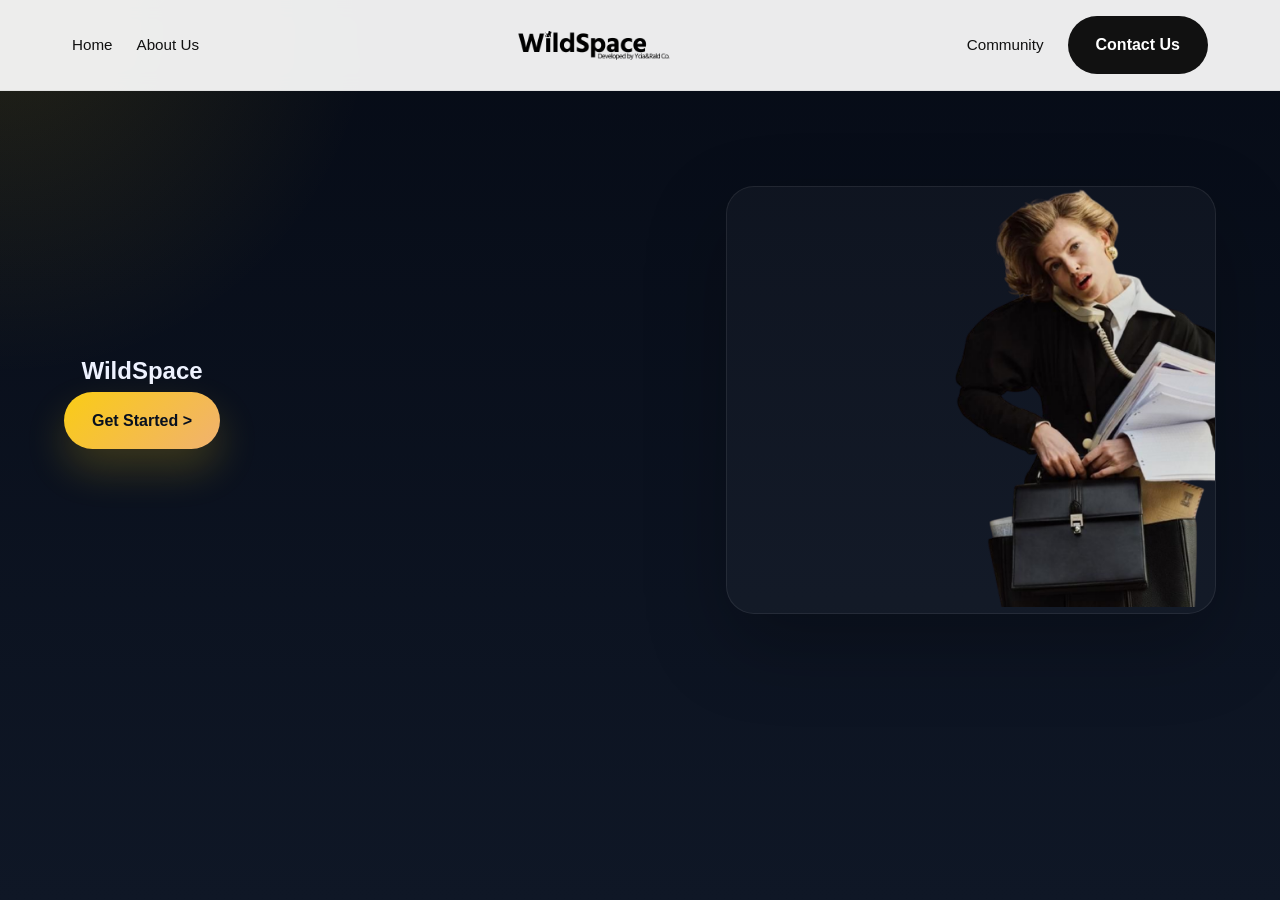
<file: WildSpace/pages/index.html>
<!DOCTYPE html>
<html lang="en">
<head>
    <meta charset="UTF-8">
    <meta name="viewport" content="width=device-width, initial-scale=1.0">
    <title>WildSpace - Study Without the Hassle</title>
    <link rel="stylesheet" href="../assets/css/index.css">
</head>
<body>
    <!-- Navigation Bar -->
    <nav class="navbar">
        <div class="nav-container">
            <div class="nav-left">
                <a href="#" class="nav-link">Home</a>
                <a href="#" class="nav-link">About Us</a>
            </div>
            
            <div class="logo">
                <div class="footer-logo">
                <img src="../assets/images/wildspace_logo.png" alt="WildSpace Logo" class="footer-logo-img">
                </div>
            </div>
            
            <div class="nav-right">
                <a href="../client_side/community.php" class="nav-link">Community</a>
                <button class="cta-button">Contact Us</button>
            </div>
        </div>
    </nav>

  <section class="hero">
        <div class="hero-left">
            <div class="hero-content">
                <div class="logo-section">
                   <div class="logo">
                <h1 class="logo-text">WildSpace</h1>
            </div>
                </div>
                <button onclick="location.href='landingPage.html'" class="cta-button cta-primary">Get Started ></button>
            </div>
        </div>

        <div class="hero-right">
            <div class="image-container">
                <img src="../assets/images/person5.png"  alt="Professional with briefcase" class="hero-image">
            </div>
        </div>
    </section>

    <script src="../assets/js/index.js"></script>
</body>
</html>
</file>
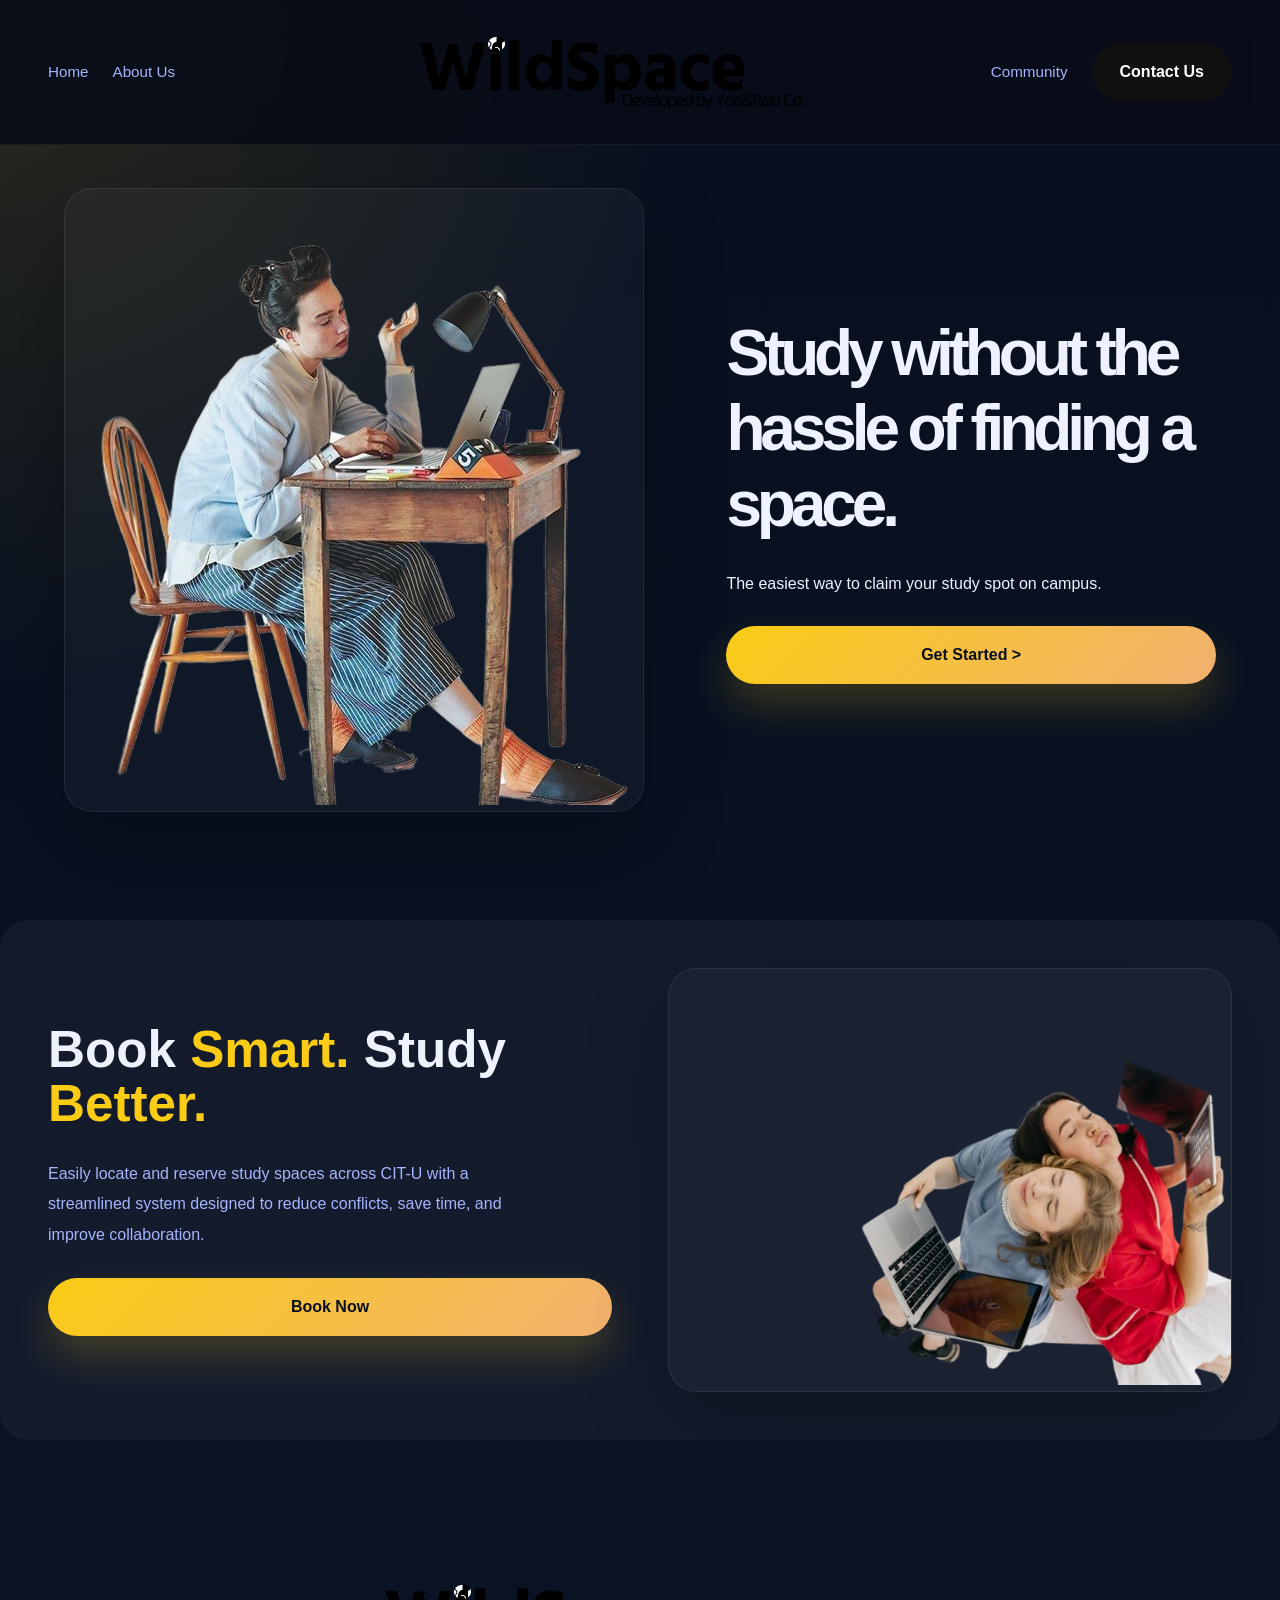
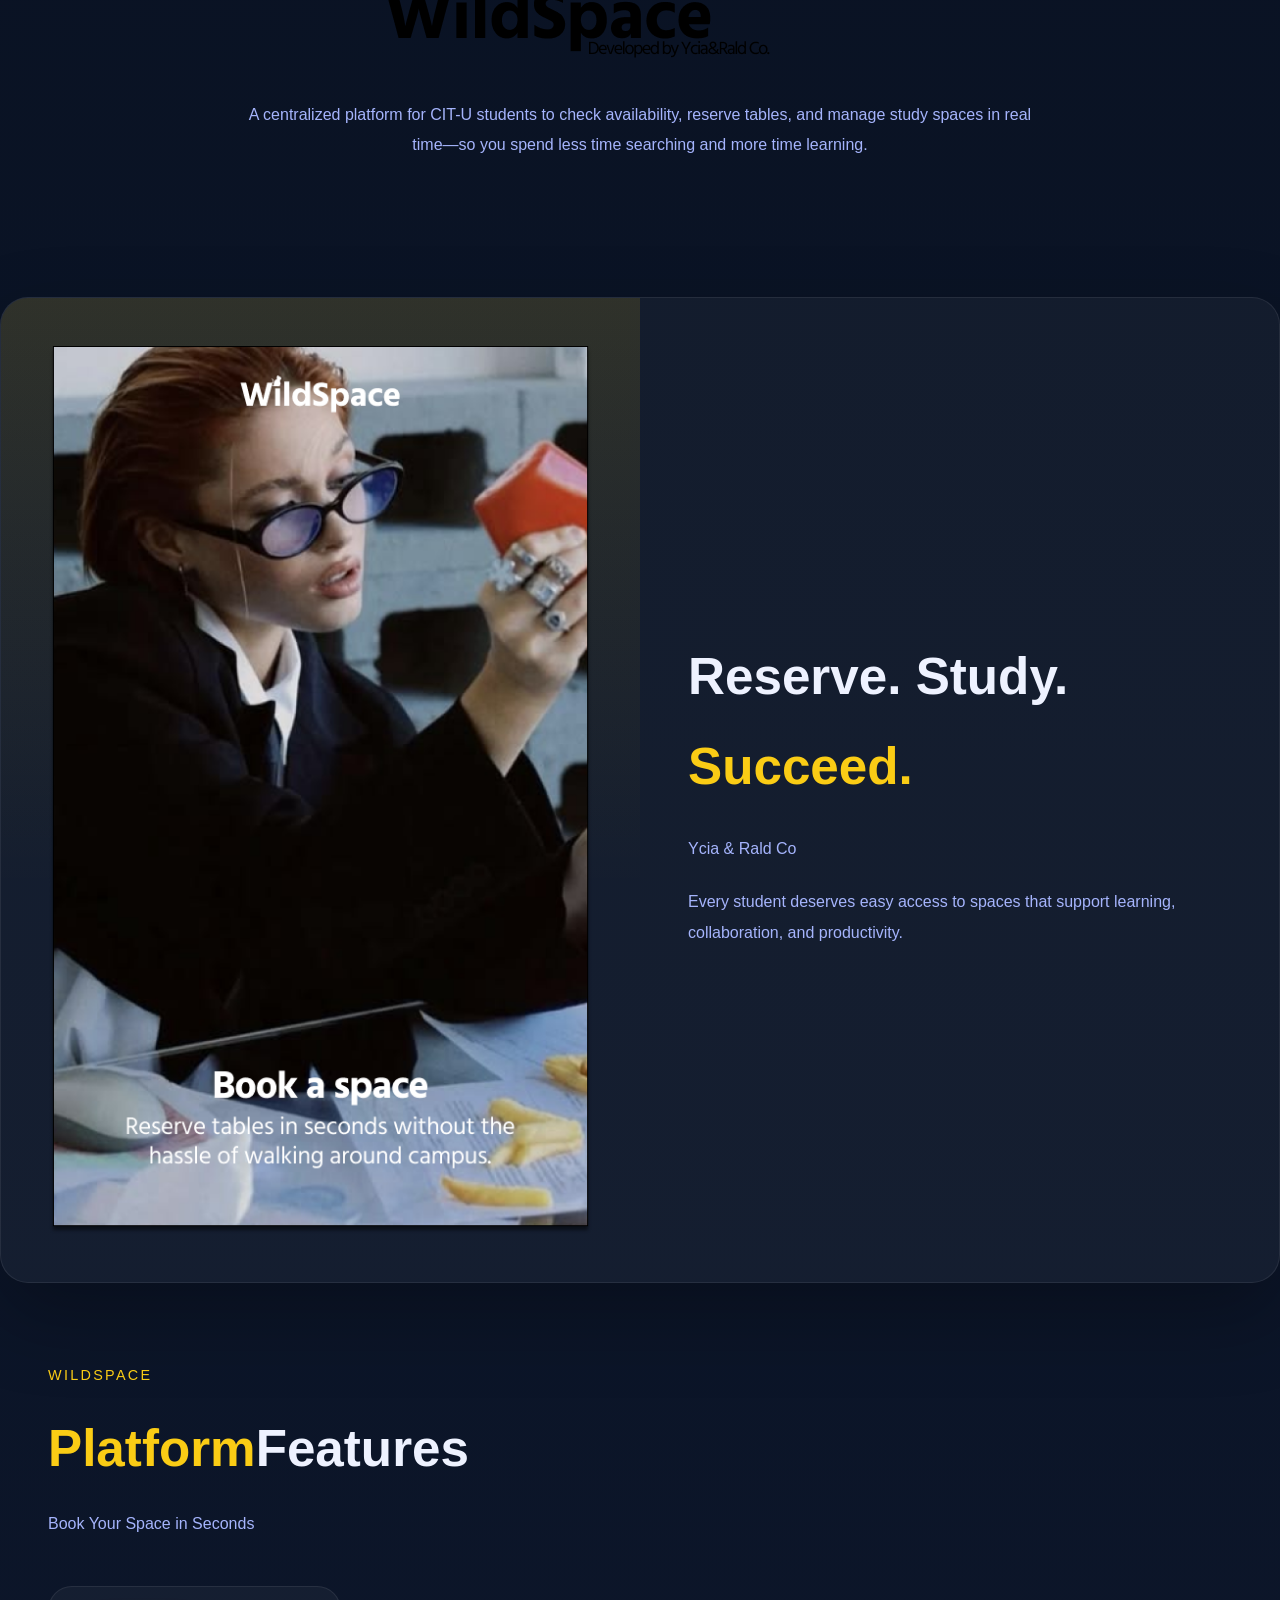
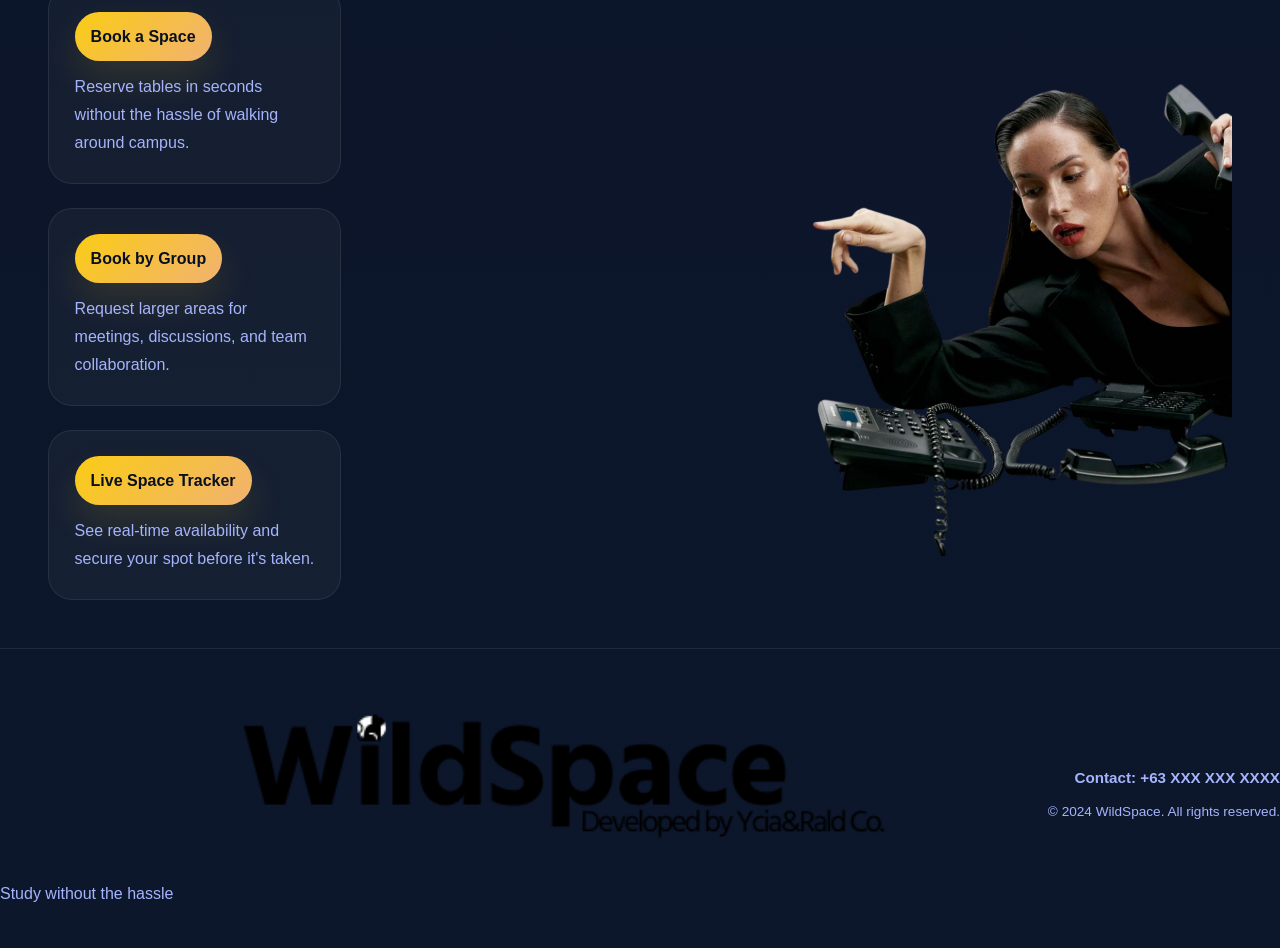
<file: WildSpace/pages/landingPage.html>
<!DOCTYPE html>
<html lang="en">
<head>
    <meta charset="UTF-8">
    <meta name="viewport" content="width=device-width, initial-scale=1.0">
    <title>WildSpace - Study Without the Hassle</title>
    <link rel="stylesheet" href="../assets/css/styles.css">
</head>
<body>
    <!-- Navigation Bar -->
    <nav class="navbar">
        <div class="nav-container">
            <div class="nav-left">
                <a href="#" class="nav-link">Home</a>
                <a href="#" class="nav-link">About Us</a>
            </div> 
            
            <div class="logo">
                <div class="footer-logo">
                <img src="../assets/images/wildspace_logo.png" alt="WildSpace Logo" class="footer-logo-img">
                </div>
            </div>
            
            <div class="nav-right">
                <a href="../client_side/community.php" class="nav-link">Community</a>
                <button class="cta-button">Contact Us</button>
            </div>
        </div>
    </nav>

    <!-- Main Hero Section -->
    <section class="hero">
        <div class="hero-left">
            <div class="image-container">
                <img src="../assets/images/person1.png" alt="Student studying at desk" class="hero-image">
            </div>
        </div>

        <div class="hero-right">
            <h2 class="hero-title">Study without the hassle of finding a space.</h2>
            <p class="hero-subtitle">The easiest way to claim your study spot on campus.</p>
            <button class="cta-button cta-primary">Get Started ></button>
        </div>
    </section>

    <!-- Page 2 Section -->
    <section class="page2">
        <div class="page2-left">
            <h2 class="page2-title">Book <span class="bold-word">Smart.</span> Study <span class="bold-word">Better.</span></h2>
            <p class="page2-description">
                Easily locate and reserve study spaces across CIT-U with a streamlined system designed to reduce conflicts, save time, and improve collaboration.
            </p>
            <button class="cta-button page2-cta">Book Now</button>
        </div>

        <div class="page2-right">
             <div class="image-container">
                <img src="../assets/images/person2.png" alt="Student studying at desk" class="hero-image">
            </div>
        </div>
    </section>

    <!-- Section 3 -->
    <section class="section3">
        <div class="section3-content">
            <div class="section3-title">
                <img src="../assets/images/wildspace_logo.png" alt="WildSpace Logo" class="footer-logo-img">
            </div>
            <p class="section3-description">
                A centralized platform for CIT-U students to check availability, reserve tables, and manage study spaces in real time—so you spend less time searching and more time learning.
            </p>
        </div>
    </section>

    <!-- Section 4 -->
    <section class="section4">
        <div class="section4-left">
            <!-- Person3 image will be added here -->
            <img src="../assets/images/person3.png" alt="Student" class="section4-image">
        </div>

        <div class="section4-right">
            <h2 class="section4-title">Reserve. Study. <span class="section4-highlight">Succeed.</span></h2>
            <p class="section4-subtitle">Ycia & Rald Co</p>
            <p class="section4-description">
                Every student deserves easy access to spaces that support learning, collaboration, and productivity.
            </p>
        </div>
    </section>

    <!-- Section 5 -->
    <section class="section5">
        <div class="section5-container">
            <div class="section5-header">
                <p class="section5-branding">WildSpace</p>
                <h2 class="section5-main-title"><span class="section5-bold">Platform</span>Features</h2>
                <p class="section5-subtitle">Book Your Space in Seconds</p>
            </div>

            <div class="section5-content">
                <div class="section5-left">
                    <div class="feature-item">
                        <button class="feature-button">Book a Space</button>
                        <p class="feature-text">Reserve tables in seconds without the hassle of walking around campus.</p>
                    </div>

                    <div class="feature-item">
                        <button class="feature-button">Book by Group</button>
                        <p class="feature-text">Request larger areas for meetings, discussions, and team collaboration.</p>
                    </div>

                    <div class="feature-item">
                        <button class="feature-button">Live Space Tracker</button>
                        <p class="feature-text">See real-time availability and secure your spot before it's taken.</p>
                    </div>
                </div>

                <div class="section5-right">
                    <!-- Person4 image will be added here -->
                    <img src="../assets/images/person4.png" alt="Student using WildSpace" class="section5-image">
                </div>
            </div>
        </div>
    </section>

    <!-- Footer -->
    <footer class="footer">
        <div class="footer-container">
            <div class="footer-logo">
                <img src="../assets/images/wildspace_logo.png" alt="WildSpace Logo" class="footer-logo-img">
                <p>Study without the hassle</p>
            </div>
            <div class="footer-content">
                <p class="footer-contact">Contact: +63 XXX XXX XXXX</p>
                <p class="footer-copyright">&copy; 2024 WildSpace. All rights reserved.</p>
            </div>
        </div>
    </footer>

    <script src="../assets/js/script.js"></script>
</body>
</html>
</file>
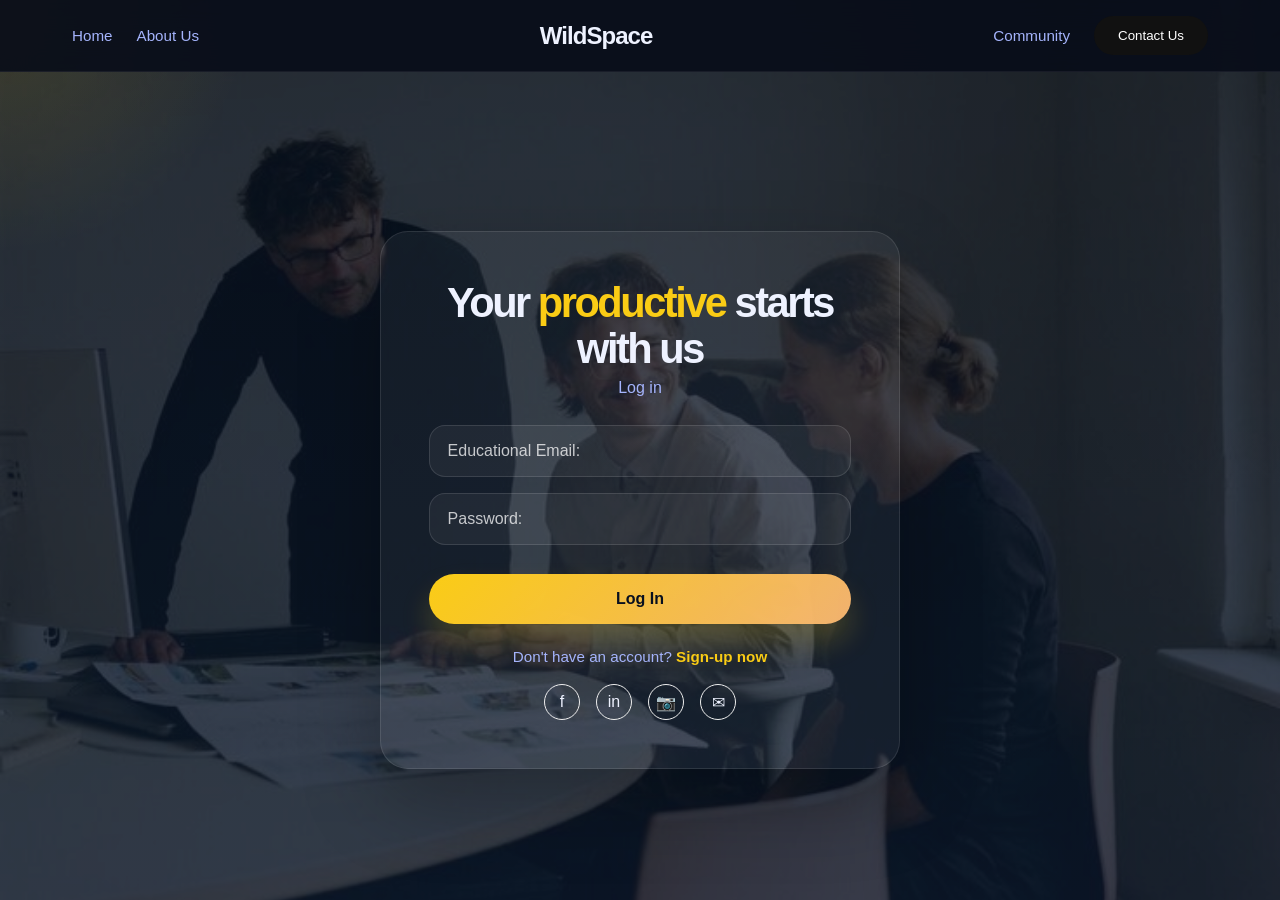
<file: WildSpace/pages/login.html>
<!DOCTYPE html>
<html lang="en">
<head>
    <meta charset="UTF-8">
    <meta name="viewport" content="width=device-width, initial-scale=1.0">
    <title>WildSpace - Log In</title>
    <link rel="stylesheet" href="../assets/css/auth.css">
</head>
<body>
    <nav class="navbar">
        <div class="nav-container">
            <div class="nav-left">
                <a href="index.php" class="nav-link">Home</a>
                <a href="landingPage.php" class="nav-link">About Us</a>
            </div>
            <div class="logo">
                <h1 class="logo-text">WildSpace</h1>
            </div>
            <div class="nav-right">
                <a href="../client_side/community.php" class="nav-link">Community</a>
                <button class="cta-button" onclick="location.href='../client_side/contact.php'">Contact Us</button>
            </div>
        </div>
    </nav>

    <!-- Background Image Element -->
    <img src="../assets/images/bg_login.jpg" alt="Background Image" class="background-image">

    <main class="auth-wrapper">
        <div class="login-card" id="loginCard">
            <div class="login-header">
                <h1 class="auth-title">Your <span>productive</span> starts with us</h1>
                <p class="auth-subtitle">Log in</p>
            </div>

            <form class="auth-form" id="loginForm" action="../actions/login_action.php" method="POST">
                <div class="form-group">
                    <input type="email" name="email" id="email" class="form-input" placeholder="Educational Email:" required>
                </div>
                <div class="form-group">
                    <input type="password" name="password" id="password" class="form-input" placeholder="Password:" required>
                </div>
                <button type="submit" name="login" class="auth-submit-button">Log In</button>
            </form>

            <div class="auth-footer">
                <p class="footer-text">Don't have an account? <a href="register.php">Sign-up now</a></p>
                <div class="social-links">
                    <a href="#" class="social-icon">f</a>
                    <a href="#" class="social-icon">in</a>
                    <a href="#" class="social-icon">📷</a>
                    <a href="#" class="social-icon">✉</a>
                </div>
            </div>
        </div>
    </main>

    <script src="../assets/js/auth.js"></script>
</body>
</html>
</file>
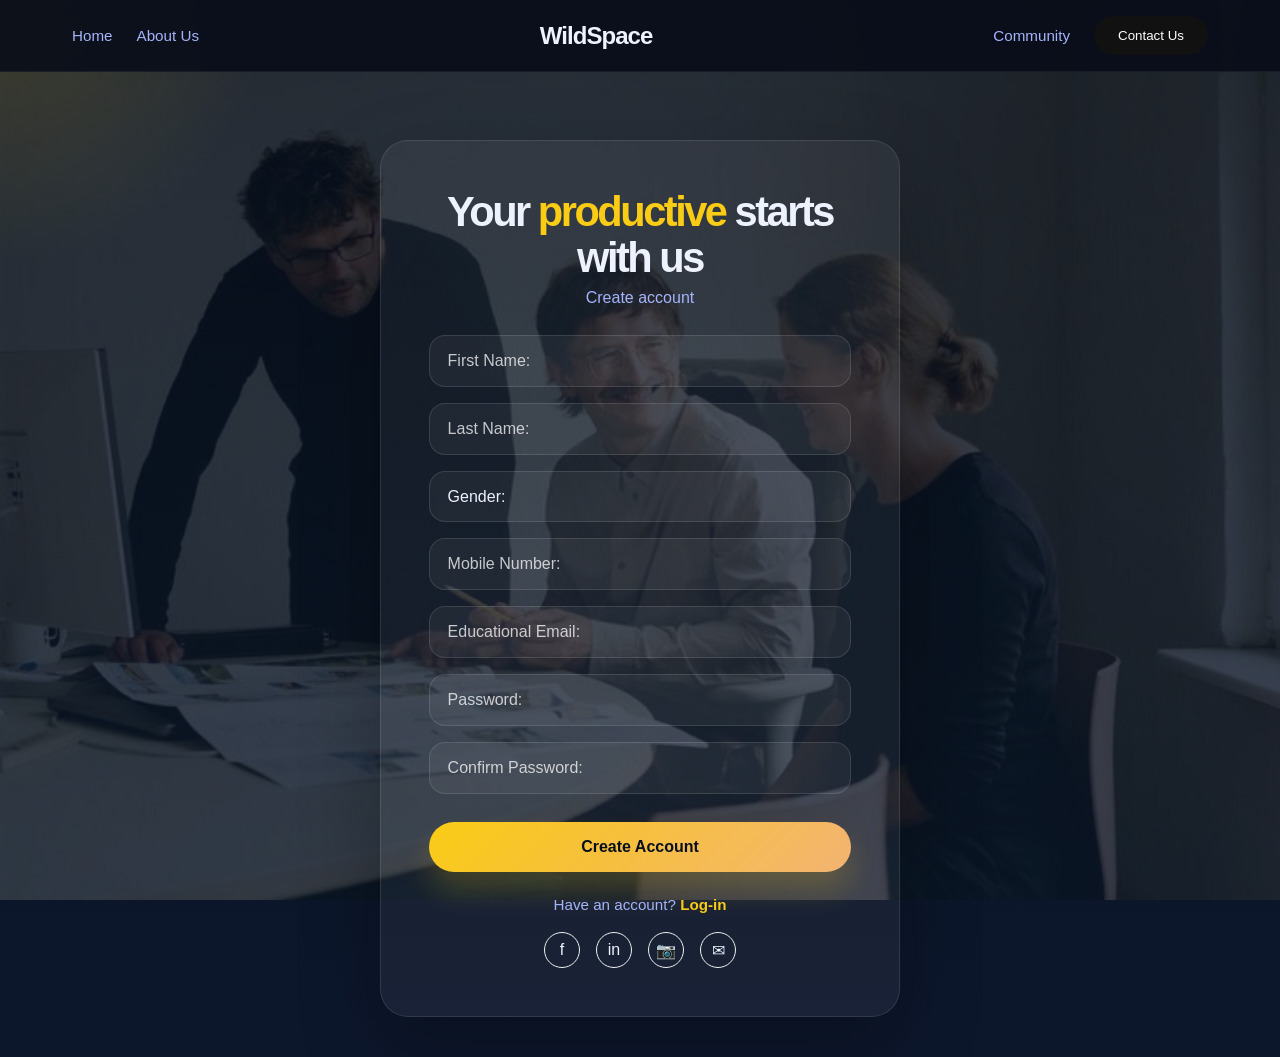
<file: WildSpace/pages/register.html>
<!DOCTYPE html>
<html lang="en">
<head>
    <meta charset="UTF-8">
    <meta name="viewport" content="width=device-width, initial-scale=1.0">
    <title>WildSpace - Create Account</title>
    <link rel="stylesheet" href="../assets/css/auth.css">
</head>
<body>
    <!-- Navigation Bar -->
    <nav class="navbar">
        <div class="nav-container">
            <div class="nav-left">
                <a href="index.php" class="nav-link">Home</a>
                <a href="landingPage.php" class="nav-link">About Us</a>
            </div>
            <div class="logo">
                <h1 class="logo-text">WildSpace</h1>
            </div>
            <div class="nav-right">
                <a href="../client_side/community.php" class="nav-link">Community</a>
                <button class="cta-button" onclick="location.href='../client_side/contact.php'">Contact Us</button>
            </div>
        </div>
    </nav>

    <!-- Background Image Element -->
    <img src="../assets/images/bg_login.jpg" alt="Background Image" class="background-image">

    <!-- Centered Wrapper -->
    <main class="auth-wrapper">
        <div class="login-card" id="registerCard">
            <div class="login-header">
                <h1 class="auth-title">Your <span>productive</span> starts with us</h1>
                <p class="auth-subtitle">Create account</p>
            </div>

            <form class="auth-form" id="registerForm" action="../actions/register_action.php" method="POST">
                <div class="form-group">
                    <input type="text" name="firstname" class="form-input" placeholder="First Name:" required>
                </div>

                <div class="form-group">
                    <input type="text" name="lastname" class="form-input" placeholder="Last Name:" required>
                </div>

                <div class="form-group">
                    <select name="gender" class="form-input" required>
                        <option value="" disabled selected>Gender:</option>
                        <option value="Male">Male</option>
                        <option value="Female">Female</option>
                        <option value="Prefer not to say">Prefer not to say</option>
                    </select>
                </div>

                <div class="form-group">
                    <input type="text" name="mobile_number" class="form-input" placeholder="Mobile Number:" maxlength="11" required>
                </div>

                <div class="form-group">
                    <input type="email" name="email" class="form-input" placeholder="Educational Email:" required>
                </div>

                <div class="form-group">
                    <input type="password" name="password" class="form-input" placeholder="Password:" required>
                </div>

                <div class="form-group">
                    <input type="password" name="confirm_password" class="form-input" placeholder="Confirm Password:" required>
                </div>

                <button type="submit" name="register" class="auth-submit-button">Create Account</button>
            </form>

            <div class="auth-footer">
                <p class="footer-text">Have an account? <a href="login.php">Log-in</a></p>
                <div class="social-links">
                    <a href="#" class="social-icon">f</a>
                    <a href="#" class="social-icon">in</a>
                    <a href="#" class="social-icon">📷</a>
                    <a href="#" class="social-icon">✉</a>
                </div>
            </div>
        </div>
    </main>

    <script src="../assets/js/auth.js"></script>
</body>
</html>
</file>
<file: WildSpace/assets/css/index.css>
﻿:root {
    --surface: #0a101e;
    --surface-soft: #111827;
    --surface-glow: rgba(250,204,21,0.14);
    --text-main: #eef2ff;
    --text-muted: #a5b4fc;
    --accent: #facc15;
    --accent-dark: #c2410c;
    --border: rgba(255,255,255,0.08);
    --shadow: 0 30px 80px rgba(0,0,0,0.25);
    --radius: 28px;
    --spacing-xs: 0.75rem;
    --spacing-sm: 1rem;
    --spacing-md: 1.75rem;
    --spacing-lg: 2.5rem;
    --spacing-xl: 4rem;
}

* {
    margin: 0;
    padding: 0;
    box-sizing: border-box;
}

html {
    scroll-behavior: smooth;
}

body {
    font-family: Inter, -apple-system, BlinkMacSystemFont, 'Segoe UI', sans-serif;
    color: var(--text-main);
    background: radial-gradient(circle at top left, rgba(250,204,21,0.12), transparent 24%),
                linear-gradient(180deg, #060b16 0%, #0f1726 100%);
    min-height: 100vh;
    overflow-x: hidden;
    line-height: 1.7;
}

img {
    max-width: 100%;
    display: block;
}

button,
a {
    font: inherit;
}

.navbar {
    position: fixed;
    left: 0;
    right: 0;
    top: 0;
    z-index: 1000;
    padding: 1rem 0;
    background: rgba(255,255,255,0.92);
    backdrop-filter: blur(10px);
    border-bottom: 1px solid rgba(0,0,0,0.05);
}

.nav-container {
    max-width: 1200px;
    margin: 0 auto;
    display: flex;
    justify-content: space-between;
    align-items: center;
    gap: 1.5rem;
    padding: 0 2rem;
}

.nav-left,
.nav-right {
    display: flex;
    align-items: center;
    gap: 1.5rem;
}

.nav-link {
    color: #111111;
    text-decoration: none;
    font-size: 0.95rem;
    font-weight: 500;
    transition: color 0.25s ease;
    position: relative;
}

.nav-link:hover,
.nav-link.active {
    color: #000000;
}

.nav-link::after {
    content: '';
    position: absolute;
    left: 0;
    bottom: -5px;
    width: 0;
    height: 2px;
    background: var(--accent);
    transition: width 0.25s ease;
}

.nav-link:hover::after {
    width: 100%;
}

.logo {
    display: flex;
    align-items: center;
    justify-content: center;
}

.footer-logo-img,
.hero-logo-img {
    height: 44px;
    width: auto;
}

.cta-button {
    display: inline-flex;
    align-items: center;
    justify-content: center;
    padding: 0.95rem 1.75rem;
    border: none;
    border-radius: 999px;
    background: linear-gradient(135deg, rgba(250,204,21,1), rgba(253,186,116,0.95));
    color: #08101f;
    font-weight: 700;
    cursor: pointer;
    transition: transform 0.25s ease, box-shadow 0.25s ease;
    box-shadow: 0 20px 40px rgba(250,204,21,0.2);
}

.cta-button:hover {
    transform: translateY(-2px);
    box-shadow: 0 26px 55px rgba(250,204,21,0.24);
}

.navbar .cta-button {
    background: #111111;
    color: #ffffff;
    box-shadow: none;
}

.navbar .cta-button:hover {
    background: #222222;
    box-shadow: 0 18px 30px rgba(0,0,0,0.16);
}

.profile-dropdown {
    position: relative;
    display: inline-flex;
    align-items: center;
    gap: 0.75rem;
}

.profile-button {
    display: inline-flex;
    align-items: center;
    gap: 0.75rem;
    border: 1px solid rgba(255,255,255,0.12);
    border-radius: 999px;
    padding: 0.55rem 0.85rem;
    background: rgba(255,255,255,0.06);
    color: #ffffff;
    cursor: pointer;
    transition: background 0.2s ease;
}

.profile-button:hover {
    background: rgba(255,255,255,0.12);
}

.profile-avatar {
    width: 34px;
    height: 34px;
    border-radius: 50%;
    display: inline-flex;
    align-items: center;
    justify-content: center;
    background: #ffffff;
    color: #111111;
    font-weight: 700;
    text-transform: uppercase;
}

.profile-name {
    max-width: 10rem;
    white-space: nowrap;
    overflow: hidden;
    text-overflow: ellipsis;
    font-size: 0.95rem;
}

.profile-menu {
    display: none;
    position: absolute;
    right: 0;
    top: calc(100% + 0.75rem);
    min-width: 180px;
    background: rgba(10, 15, 30, 0.98);
    border: 1px solid rgba(255,255,255,0.08);
    border-radius: 18px;
    box-shadow: 0 18px 40px rgba(0,0,0,0.25);
    padding: 0.5rem 0;
}

.profile-dropdown:hover .profile-menu {
    display: block;
}

.profile-menu a {
    display: block;
    padding: 0.75rem 1rem;
    color: #ffffff;
    text-decoration: none;
    font-size: 0.95rem;
}

.profile-menu a:hover {
    background: rgba(255,255,255,0.08);
}

.cta-primary {
    background: linear-gradient(135deg, rgba(250,204,21,1), rgba(253,186,116,0.95));
    color: #08101f;
}

.secondary-link {
    display: inline-flex;
    align-items: center;
    justify-content: center;
    padding: 0.95rem 1.75rem;
    border-radius: 999px;
    background: #ffffff;
    color: #111111;
    border: 1px solid #111111;
    text-decoration: none;
    font-weight: 700;
    transition: transform 0.25s ease, background-color 0.25s ease, color 0.25s ease, box-shadow 0.25s ease;
}

.secondary-link:hover {
    transform: translateY(-1px);
    background: #f3f4f6;
    color: #000000;
    box-shadow: 0 12px 24px rgba(0,0,0,0.08);
}

.hero {
    margin-top: 100px;
    display: grid;
    grid-template-columns: 1.1fr 0.9fr;
    gap: 4rem;
    align-items: center;
    min-height: calc(100vh - 100px);
    max-width: 1400px;
    margin: 0 auto;
    padding: 0 4rem;
}

.hero-left {
    display: flex;
    align-items: center;
}

.hero-copy {
    max-width: 600px;
    display: grid;
    gap: 1.75rem;
}

.eyebrow {
    display: inline-flex;
    padding: 0.65rem 1rem;
    background: rgba(250,204,21,0.12);
    color: var(--accent);
    border-radius: 999px;
    font-size: 0.82rem;
    font-weight: 700;
    letter-spacing: 0.08em;
    text-transform: uppercase;
}

.hero-title {
    font-size: clamp(3.2rem, 5vw, 5.2rem);
    line-height: 1.18;
    letter-spacing: -0.08em;
    font-weight: 800;
}

.hero-copytext {
    color: var(--text-muted);
    font-size: 1.05rem;
    line-height: 2.1;
    max-width: 520px;
}

.hero-actions {
    display: flex;
    align-items: center;
    gap: 2rem;
    flex-wrap: wrap;
    margin-top: 0.5rem;
}

.hero-right {
    display: flex;
    justify-content: center;
    align-items: center;
}

.image-container {
    width: 100%;
    max-width: 580px;
    border-radius: var(--radius);
    overflow: hidden;
    border: 1px solid var(--border);
    box-shadow: var(--shadow);
    background: rgba(255,255,255,0.03);
}

.hero-image {
    width: 100%;
    height: auto;
    transform: translateY(-6px);
    animation: floatIn 1.1s ease-out;
}

.feature-strip {
    max-width: 1400px;
    margin: 0 auto;
    padding: 3rem 4rem 4rem;
    display: grid;
    grid-template-columns: repeat(3, minmax(0, 1fr));
    gap: 1.5rem;
}

.feature-card {
    background: rgba(255,255,255,0.04);
    border: 1px solid rgba(255,255,255,0.08);
    border-radius: 28px;
    padding: 1.75rem;
    box-shadow: 0 30px 60px rgba(0,0,0,0.2);
    transition: transform 0.25s ease, border-color 0.25s ease;
}

.feature-card:hover {
    transform: translateY(-4px);
    border-color: rgba(250,204,21,0.25);
}

.feature-card strong {
    display: block;
    margin-bottom: 0.85rem;
    font-size: 1.05rem;
}

.feature-card span {
    color: var(--text-muted);
    font-size: 0.98rem;
    line-height: 1.8;
}

@keyframes slideUpFade {
    from {
        opacity: 0;
        transform: translateY(30px);
    }
    to {
        opacity: 1;
        transform: translateY(0);
    }
}

@keyframes floatIn {
    from {
        opacity: 0;
        transform: translateY(20px) scale(0.98);
    }
    to {
        opacity: 1;
        transform: translateY(0) scale(1);
    }
}

@media (max-width: 1100px) {
    .hero {
        grid-template-columns: 1fr;
        padding-top: 6rem;
    }

    .hero-right {
        order: -1;
    }
}

@media (max-width: 760px) {
    .nav-container {
        padding: 0 1.25rem;
        gap: 1rem;
        flex-wrap: wrap;
    }

    .hero {
        margin-top: 180px;
        padding: 0 1.5rem;
    }

    .feature-strip {
        grid-template-columns: 1fr;
    }

    .hero-copy {
        text-align: center;
        align-items: center;
    }

    .hero-actions {
        justify-content: center;
    }
}

@media (max-width: 520px) {
    .hero {
        margin-top: 160px;
        padding: 0 1rem;
    }

    .hero-title {
        font-size: 2.4rem;
    }

    .cta-button {
        width: 100%;
    }
}

@media (prefers-reduced-motion: reduce) {
    * {
        animation-duration: 0.01ms !important;
        animation-iteration-count: 1 !important;
        transition-duration: 0.01ms !important;
    }
}
</file>
<file: WildSpace/assets/css/styles.css>
﻿:root {
    /* ===== GLOBAL DARK THEME (LANDING PAGE BASE) ===== */
    --surface: #060b16;
    --surface-soft: #0d172c;
    --surface-shine: rgba(250,204,21,0.14);
    --text-main: #eef2ff;
    --text-muted: #a5b4fc;
    --accent: #facc15;
    --accent-strong: #f59e0b;
    --border: rgba(255,255,255,0.08);
    --shadow: 0 32px 80px rgba(0,0,0,0.28);
    --radius: 28px;
    --spacing-xs: 0.75rem;
    --spacing-sm: 1rem;
    --spacing-md: 1.5rem;
    --spacing-lg: 2.25rem;
    --spacing-xl: 3.5rem;

    /* ===== BOOKING / CONTACT COMPAT VARIABLES (LIGHT UI SUPPORT) ===== */
    --page-bg: #f6f8fb;
    --card-bg: #ffffff;
    --text-dark: #111827;
    --text-gray: #555555;
    --input-bg: #f8fafc;
    --border-light: #dbe4ef;
}

* {
    margin: 0;
    padding: 0;
    box-sizing: border-box;
}

html {
    scroll-behavior: smooth;
}

body {
    font-family: Inter, -apple-system, BlinkMacSystemFont, 'Segoe UI', sans-serif;
    color: var(--text-main);
    background: radial-gradient(circle at top left, rgba(250,204,21,0.14), transparent 16%),
                linear-gradient(180deg, #08101f 0%, #0d172c 100%);
    min-height: 100vh;
    overflow-x: hidden;
    line-height: 1.75;
}

img {
    max-width: 100%;
    display: block;
}

button,
a {
    font: inherit;
}

/* ================= NAVBAR (GLOBAL BASE) ================= */
.navbar {
    position: fixed;
    top: 0;
    width: 100%;
    z-index: 1000;
    background: rgba(7, 12, 25, 0.88);
    backdrop-filter: blur(18px);
    border-bottom: 1px solid rgba(255,255,255,0.06);
}

.nav-container {
    max-width: 1400px;
    margin: 0 auto;
    display: flex;
    justify-content: space-between;
    align-items: center;
    gap: var(--spacing-lg);
    padding: 1rem 3rem;
}

.nav-left,
.nav-right {
    display: flex;
    align-items: center;
    gap: 1.5rem;
}


.account-area {
    margin-left: auto;
    display: flex;
    align-items: center;
    gap: 0.75rem;
}

.auth-links .nav-link {
    margin-left: 0.5rem;
}

.nav-actions {
    display: flex;
    align-items: center;
    gap: 1rem;
}

.profile-avatar svg {
    display: block;
    width: 18px;
    height: 18px;
}
.nav-link {
    color: var(--text-muted);
    text-decoration: none;
    font-size: 0.95rem;
    font-weight: 500;
    transition: color 0.25s ease;
}

.nav-link:hover,
.nav-link.active {
    color: var(--text-main);
}

.logo {
    display: flex;
    align-items: center;
}

.logo-text {
    font-size: 1.75rem;
    font-weight: 800;
    letter-spacing: -0.04em;
    color: var(--text-main);
}

.cta-button,
.page2-cta,
    .feature-button {
        display: inline-flex;
        align-items: center;
        justify-content: center;
        padding: 0.95rem 1.75rem;
        border: none;
        border-radius: 999px;
        background: linear-gradient(135deg, rgba(250,204,21,1), rgba(253,186,116,0.95));
        color: #08101f;
        font-weight: 700;
        cursor: pointer;
        transition: transform 0.25s ease, box-shadow 0.25s ease, background-color 0.25s ease;
        box-shadow: 0 20px 40px rgba(250,204,21,0.2);
    }

    .cta-button:hover,
    .page2-cta:hover,
    .feature-button:hover {
}

.navbar .cta-button {
    background: #111111;
    color: #ffffff;
    box-shadow: none;
}

.navbar .cta-button:hover {
    background: #222222;
    box-shadow: 0 18px 30px rgba(0,0,0,0.16);
}

.profile-dropdown {
    position: relative;
    display: inline-flex;
    align-items: center;
    gap: 0.75rem;
}

.profile-button {
    display: inline-flex;
    align-items: center;
    gap: 0.75rem;
    border: 1px solid rgba(255,255,255,0.12);
    border-radius: 999px;
    padding: 0.55rem 0.85rem;
    background: rgba(255,255,255,0.06);
    color: #ffffff;
    cursor: pointer;
    transition: background 0.2s ease;
}

.profile-button:hover {
    background: rgba(255,255,255,0.12);
}

.profile-avatar {
    width: 34px;
    height: 34px;
    border-radius: 50%;
    display: inline-flex;
    align-items: center;
    justify-content: center;
    background: #ffffff;
    color: #111111;
    font-weight: 700;
    text-transform: uppercase;
}

.profile-name {
    max-width: 10rem;
    white-space: nowrap;
    overflow: hidden;
    text-overflow: ellipsis;
    font-size: 0.95rem;
}

.profile-menu {
    display: none;
    position: absolute;
    right: 0;
    top: calc(100% + 0.75rem);
    min-width: 180px;
    background: rgba(10, 15, 30, 0.98);
    border: 1px solid rgba(255,255,255,0.08);
    border-radius: 18px;
    box-shadow: 0 18px 40px rgba(0,0,0,0.25);
    padding: 0.5rem 0;
}

.profile-dropdown:hover .profile-menu {
    display: block;
}

.profile-menu.open {
    display: block;
}

.profile-menu a {
    display: block;
    padding: 0.75rem 1rem;
    color: #ffffff;
    text-decoration: none;
    font-size: 0.95rem;
}

.profile-menu a:hover {
    background: rgba(255,255,255,0.08);
}

.cta-primary {
    background: linear-gradient(135deg, rgba(250,204,21,1), rgba(253,186,116,0.95));
    color: #08101f;
}

.secondary-link {
    display: inline-flex;
    align-items: center;
    justify-content: center;
    padding: 0.95rem 1.75rem;
    border-radius: 999px;
    background: #ffffff;
    color: #111111;
    border: 1px solid #111111;
    text-decoration: none;
    font-weight: 700;
    transition: transform 0.25s ease, background-color 0.25s ease, color 0.25s ease, box-shadow 0.25s ease;
}

.secondary-link:hover {
    transform: translateY(-1px);
    background: #f3f4f6;
    color: #000000;
    box-shadow: 0 12px 24px rgba(0,0,0,0.08);
}

/* ================= LANDING PAGE SECTIONS ================= */
.hero {
    margin-top: 100px;
    display: grid;
    grid-template-columns: 1.1fr 0.9fr;
    gap: 4rem;
    align-items: center;
    min-height: calc(100vh - 100px);
    max-width: 1400px;
    margin-left: auto;
    margin-right: auto;
    padding: 0 4rem;
}

/* Centered hero variant for focused landing experience */
.hero.hero-centered {
    display: grid;
    grid-template-columns: 1fr;
    justify-items: center;
    text-align: center;
    gap: 1.25rem;
    padding: 2.5rem 1.5rem;
    min-height: calc(75vh - 60px);
}

.hero-center {
    max-width: 820px;
    display: flex;
    flex-direction: column;
    gap: 1rem;
    align-items: center;
}

.hero-centered .eyebrow {
    display: inline-flex;
}

.hero-centered .hero-title {
    font-size: clamp(2.2rem, 4vw, 3.6rem);
    line-height: 1.05;
}

.hero-centered .hero-subtitle {
    color: var(--text-muted);
    font-size: 1.05rem;
    max-width: 720px;
}

/* Hero feature cards (placed under subtitle) */
.hero-features {
    display: grid;
    grid-template-columns: repeat(3, minmax(0, 1fr));
    gap: 0.75rem;
    margin-top: 1rem;
    width: 100%;
}

.hero-features .feature-item {
    padding: 1rem;
    border-radius: 14px;
    background: rgba(255,255,255,0.03);
    border: 1px solid rgba(255,255,255,0.06);
    text-align: left;
}

@media (max-width: 900px) {
    .hero-features {
        grid-template-columns: 1fr;
    }
    .section5-content {
        grid-template-columns: 1fr;
        gap: 1rem;
    }
}

/* Platform features: center horizontally as three boxes */
.platform-features {
    display: flex;
    gap: 2rem;
    justify-content: center;
    align-items: stretch;
    width: 100%;
    max-width: 1800px;
    margin: 0 auto;
}

.platform-features .feature-item {
    flex: 1 1 520px;
    max-width: 800px;
    min-width: 400px;
    text-align: left;
    padding: 1.75rem 2rem;
}

@media (max-width: 900px) {
    .platform-features {
        flex-direction: column;
        align-items: stretch;
    }
    .platform-features .feature-item {
        max-width: none;
    }
}

.hero-left,
.hero-right {
    display: flex;
    flex-direction: column;
    gap: 1.75rem;
}

.hero-copy {
    max-width: 600px;
    display: grid;
    gap: 1.75rem;
}

.eyebrow {
    display: inline-flex;
    padding: 0.65rem 1rem;
    background: rgba(250,204,21,0.12);
    color: var(--accent);
    border-radius: 999px;
    font-size: 0.82rem;
    font-weight: 700;
    letter-spacing: 0.08em;
    text-transform: uppercase;
}

.hero-title {
    font-size: clamp(3.2rem, 5vw, 5.2rem);
    line-height: 1.18;
    letter-spacing: -0.08em;
    font-weight: 800;
}

.hero-copytext,
.page2-description,
.section3-description,
.section4-description,
.feature-text,
.footer-logo p,
.footer-contact,
.footer-copyright,
.footer-text {
    color: var(--text-muted);
}

.hero-copytext {
    font-size: 1.05rem;
    line-height: 2.1;
    max-width: 520px;
}

.hero-actions {
    display: flex;
    align-items: center;
    gap: 2rem;
    flex-wrap: wrap;
    margin-top: 0.5rem;
}

.image-container {
    width: 100%;
    max-width: 580px;
    border-radius: var(--radius);
    overflow: hidden;
    border: 1px solid var(--border);
    box-shadow: var(--shadow);
    background: rgba(255,255,255,0.03);
}

.hero-image,
.page2-image,
.section5-image {
    width: 100%;
    height: auto;
    transform: translateY(-6px);
    animation: floatIn 1.1s ease-out;
}

/* Illustration placeholder used on landing pages (replaces photos) */
.illustration-card {
    width: 100%;
    height: 340px;
    border-radius: 24px;
    overflow: hidden;
    border: 1px solid rgba(255,255,255,0.06);
    box-shadow: 0 30px 60px rgba(0,0,0,0.25);
    background: linear-gradient(180deg, rgba(255,255,255,0.02), rgba(255,255,255,0.01));
}

.page2-right .feature-card {
    width: 100%;
    padding: 1.25rem;
    border-radius: 16px;
    background: rgba(255,255,255,0.03);
    border: 1px solid rgba(255,255,255,0.06);
}

.page2 {
    display: grid;
    grid-template-columns: 1fr 1fr;
    gap: var(--spacing-xl);
    align-items: center;
    background: rgba(255,255,255,0.04);
    border-radius: var(--radius);
    margin: 1.25rem auto;
    max-width: 1400px;
    overflow: hidden;
    padding: 3rem;
}

.page2-left,
.page2-right {
    display: flex;
    flex-direction: column;
    gap: 1.75rem;
}

.page2-title {
    font-size: clamp(2.6rem, 4vw, 3.8rem);
    line-height: 1.05;
    font-weight: 800;
}

.bold-word,
.section5-bold,
.section4-highlight {
    color: var(--accent);
}

.page2-description {
    font-size: 1rem;
    line-height: 1.9;
    max-width: 500px;
}

.section3 {
    text-align: center;
    min-height: 45vh;
    display: flex;
    align-items: center;
    justify-content: center;
    padding: 2rem 2rem;
}

.section3-content {
    max-width: 900px;
    display: grid;
    gap: 1.5rem;
}

.section3-title {
    font-size: clamp(2.5rem, 4vw, 3.6rem);
}

.section3-description {
    font-size: 1rem;
    line-height: 1.9;
    max-width: 800px;
    margin: 0 auto;
}

.section4 {
    display: grid;
    grid-template-columns: 1fr 1fr;
    gap: 0;
    min-height: 90vh;
    margin: 2rem 0;
    border-radius: var(--radius);
    overflow: hidden;
    background: rgba(255,255,255,0.04);
    border: 1px solid rgba(255,255,255,0.08);
    box-shadow: var(--shadow);
}

.section4-left,
.section4-right {
    padding: 3rem;
}

.section4-left {
    background: linear-gradient(180deg, rgba(250,204,21,0.12), transparent 60%);
}

.section4-right {
    display: flex;
    flex-direction: column;
    justify-content: center;
    gap: 1.5rem;
}

.section4-title {
    font-size: clamp(2.8rem, 4vw, 4rem);
    color: var(--text-main);
}

.section4-subtitle {
    font-size: 1rem;
    color: var(--text-muted);
}

.section4-description {
    font-size: 1rem;
    line-height: 1.9;
    max-width: 560px;
}

.section5 {
    background: transparent;
    padding-top: 0;
}

.section5-container {
    max-width: 1400px;
    margin: 0 auto;
    display: grid;
    gap: 2rem;
    padding: 3rem;
}

.section5-header {
    display: grid;
    gap: 1rem;
}

.section5-branding {
    font-size: 0.9rem;
    color: var(--accent);
    letter-spacing: 0.16em;
    text-transform: uppercase;
}

.section5-main-title {
    font-size: clamp(2.8rem, 4vw, 4.4rem);
}

.section5-subtitle {
    font-size: 1rem;
    color: var(--text-muted);
    max-width: 640px;
}

.section5-content {
    display: flex;
    justify-content: center;
    padding: 1rem 0 0;
    width: 100%;
    max-width: 1400px;
    margin: 0 auto;
}

.section5-left {
    display: grid;
    gap: 1.5rem;
}

.feature-item {
    display: flex;
    flex-direction: column;
    align-items: flex-start;
    gap: 0.75rem;
    padding: 1.6rem;
    background: rgba(255,255,255,0.04);
    border: 1px solid rgba(255,255,255,0.08);
    border-radius: 24px;
    min-height: 160px;
}

.feature-button {
    display: inline-flex;
    align-items: center;
    justify-content: center;
    white-space: nowrap;
    padding: 0.65rem 1rem;
    border-radius: 999px;
    font-weight: 700;
    background: linear-gradient(135deg, rgba(250,204,21,1), rgba(253,186,116,0.95));
    color: #08101f;
    box-shadow: 0 18px 36px rgba(250,204,21,0.12);
}

.feature-button:hover {
    transform: translateY(-2px);
}

.feature-text {
    color: var(--text-muted);
}

.section5-right {
    display: flex;
    justify-content: center;
    align-items: center;
}

.section5-image {
    border-radius: 24px;
    overflow: hidden;
}

.footer {
    border-top: 1px solid rgba(255,255,255,0.08);
    padding-top: 2rem;
    padding-bottom: 2.5rem;
}

.footer-container {
    max-width: 1400px;
    margin: 0 auto;
    display: grid;
    grid-template-columns: 1fr auto;
    align-items: center;
    gap: 1rem;
}

.footer-logo {
    display: flex;
    flex-direction: column;
    gap: 0.75rem;
}

.footer-logo p,
.footer-contact,
.footer-copyright,
.footer-text {
    color: var(--text-muted);
}

.footer-content {
    text-align: right;
}

.footer-contact {
    font-size: 0.95rem;
    font-weight: 600;
    margin-bottom: 0.5rem;
}

.footer-copyright {
    font-size: 0.85rem;
}

.feature-strip {
    max-width: 1400px;
    margin: 0 auto;
    /* Reduced horizontal padding for a tighter layout */
    padding: 2rem 2rem 3rem;
    display: grid;
    grid-template-columns: repeat(3, minmax(0, 1fr));
    gap: 1.5rem;
}

.feature-card {
    background: rgba(255,255,255,0.04);
    border: 1px solid rgba(255,255,255,0.08);
    border-radius: 28px;
    padding: 1.75rem;
    box-shadow: 0 30px 60px rgba(0,0,0,0.2);
    transition: transform 0.25s ease, border-color 0.25s ease;
}

.feature-card:hover {
    transform: translateY(-4px);
    border-color: rgba(250,204,21,0.25);
}

.feature-card strong {
    display: block;
    margin-bottom: 0.85rem;
    font-size: 1.05rem;
    color: var(--text-main);
}

.feature-card span {
    color: var(--text-muted);
    font-size: 0.98rem;
    line-height: 1.8;
}

@keyframes floatIn {
    from {
        opacity: 0;
        transform: translateY(20px) scale(0.98);
    }
    to {
        opacity: 1;
        transform: translateY(0) scale(1);
    }
}

@media (max-width: 1100px) {
    .hero,
    .page2,
    .section5-content,
    .section4 {
        grid-template-columns: 1fr;
    }

    .hero {
        padding-top: 6rem;
    }

    .page2,
    .section4,
    .section5-container {
        padding: 2rem;
    }

    .footer-container {
        grid-template-columns: 1fr;
        text-align: center;
    }

    .footer-content {
        text-align: center;
    }
}

@media (max-width: 760px) {
    .nav-container {
        padding: 0 1.25rem;
        gap: 1rem;
        flex-wrap: wrap;
    }

    .hero {
        margin-top: 180px;
        padding: 0 1.5rem;
    }

    .feature-strip {
        grid-template-columns: 1fr;
        padding: 2rem 1.5rem 3rem;
    }

    .hero-copy {
        text-align: center;
        align-items: center;
    }

    .hero-actions {
        justify-content: center;
    }

    .section5-content {
        gap: 2rem;
    }
}

@media (max-width: 700px) {
    .nav-container,
    .hero,
    .page2,
    .section5-container,
    .section4,
    .footer-container {
        padding: 0 1.25rem;
    }

    .hero {
        margin-top: 140px;
    }

    .nav-left,
    .nav-right {
        justify-content: center;
        gap: 1rem;
    }

    .cta-button,
    .page2-cta,
    .feature-button {
        width: 100%;
    }
}

@media (max-width: 520px) {
    .hero {
        margin-top: 160px;
        padding: 0 1rem;
    }

    .hero-title {
        font-size: 2.4rem;
    }

    .form-input {
        padding: 0.95rem 1rem;
    }

    .feature-strip {
        padding: 2rem 1rem;
    }

    .feature-card {
        padding: 1.25rem;
    }
}

@media (prefers-reduced-motion: reduce) {
    * {
        animation-duration: 0.01ms !important;
        animation-iteration-count: 1 !important;
        transition-duration: 0.01ms !important;
    }
}
</file>
<file: WildSpace/assets/css/auth.css>
:root {
    --surface: #060b16;
    --surface-soft: #0d172c;
    --surface-shine: rgba(250,204,21,0.14);
    --text-main: #eef2ff;
    --text-muted: #a5b4fc;
    --accent: #facc15;
    --accent-strong: #f59e0b;
    --border: rgba(255,255,255,0.08);
    --shadow: 0 32px 80px rgba(0,0,0,0.28);
    --radius: 28px;
    --page-bg: #08101f;
    --card-bg: rgba(255,255,255,0.04);
    --input-bg: #111827;
    --text-gray: #9ca3af;
    --white: #ffffff;
}

/* ================= RESET ================= */
* {
    margin: 0;
    padding: 0;
    box-sizing: border-box;
}

body {
    font-family: -apple-system, BlinkMacSystemFont, 'Segoe UI', sans-serif;
    background: radial-gradient(circle at top left, rgba(250,204,21,0.14), transparent 16%),
                linear-gradient(180deg, #08101f 0%, #0d172c 100%);
    color: var(--text-main);
    min-height: 100vh;
}

/* ================= BACKGROUND ================= */
.background-image {
    position: fixed;
    inset: 0;
    width: 100%;
    height: 100%;
    object-fit: cover;
    opacity: 0.18;
    z-index: -1;
    pointer-events: none;
}

/* ================= NAVBAR ================= */
.navbar {
    position: fixed;
    top: 0;
    width: 100%;
    background: rgba(7, 12, 25, 0.88);
    backdrop-filter: blur(18px);
    border-bottom: 1px solid rgba(255,255,255,0.06);
    padding: 1rem 0;
    z-index: 999;
}

.nav-container {
    max-width: 1200px;
    margin: auto;
    padding: 0 2rem;

    display: flex;
    align-items: center;
    justify-content: space-between;
}

.nav-left,
.nav-right {
    display: flex;
    align-items: center;
    gap: 1.5rem;
}

.nav-link {
    text-decoration: none;
    color: var(--text-muted);
    font-size: 0.95rem;
    transition: color 0.25s ease;
}

.nav-link:hover,
.nav-link.active {
    color: var(--text-main);
}

.logo-text {
    font-size: 1.5rem;
    font-weight: 800;
    letter-spacing: -0.04em;
    color: var(--text-main);
}

.cta-button {
    padding: 0.75rem 1.5rem;
    border: none;
    border-radius: 999px;
    background: #111111;
    color: var(--white);
    cursor: pointer;
    transition: background 0.25s ease, transform 0.25s ease;
}

.cta-button:hover {
    background: #222222;
    transform: translateY(-1px);
}

.profile-dropdown {
    position: relative;
    display: inline-flex;
    align-items: center;
    gap: 0.75rem;
}

.profile-button {
    display: inline-flex;
    align-items: center;
    gap: 0.75rem;
    border: 1px solid rgba(255,255,255,0.12);
    border-radius: 999px;
    padding: 0.55rem 0.85rem;
    background: rgba(255,255,255,0.06);
    color: #ffffff;
    cursor: pointer;
    transition: background 0.2s ease;
}

.profile-button:hover {
    background: rgba(255,255,255,0.12);
}

.profile-avatar {
    width: 34px;
    height: 34px;
    border-radius: 50%;
    display: inline-flex;
    align-items: center;
    justify-content: center;
    background: #ffffff;
    color: #111111;
    font-weight: 700;
    text-transform: uppercase;
}

.profile-name {
    max-width: 10rem;
    white-space: nowrap;
    overflow: hidden;
    text-overflow: ellipsis;
    font-size: 0.95rem;
}

.profile-menu {
    display: none;
    position: absolute;
    right: 0;
    top: calc(100% + 0.75rem);
    min-width: 180px;
    background: rgba(10, 15, 30, 0.98);
    border: 1px solid rgba(255,255,255,0.08);
    border-radius: 18px;
    box-shadow: 0 18px 40px rgba(0,0,0,0.25);
    padding: 0.5rem 0;
}

.profile-dropdown:hover .profile-menu {
    display: block;
}

.profile-menu a {
    display: block;
    padding: 0.75rem 1rem;
    color: #ffffff;
    text-decoration: none;
    font-size: 0.95rem;
}

.profile-menu a:hover {
    background: rgba(255,255,255,0.08);
}

/* ================= WRAPPER ================= */
.auth-wrapper {
    min-height: 100vh;

    display: flex;
    justify-content: center;
    align-items: center;

    padding: 140px 20px 40px;
}

/* ================= CARD ================= */
.login-card {
    position: relative;
    z-index: 1;
    width: 100%;
    max-width: 520px;

    background: rgba(255,255,255,0.05);
    border: 1px solid rgba(255,255,255,0.1);
    border-radius: 28px;

    padding: 3rem;

    box-shadow: var(--shadow);

    text-align: center;
}

/* ================= HEADER ================= */
.auth-title {
    font-size: 2.6rem;
    line-height: 1.1;
    font-weight: 800;
    margin-bottom: 0.5rem;
    letter-spacing: -0.06em;
    color: var(--text-main);
}

.auth-title span {
    color: var(--accent);
}

.auth-subtitle {
    color: var(--text-muted);
    margin-bottom: 1.75rem;
    font-size: 1rem;
}

/* ================= ROLE SELECTOR ================= */
.role-label {
    display: block;
    text-align: left;
    font-size: 0.8rem;
    font-weight: 600;
    color: var(--text-gray);
    margin-bottom: 0.5rem;
}

.role-selector {
    display: flex;
    gap: 12px;
    margin-bottom: 0.5rem;
    isolation: isolate;
}

/* Hidden radio — label handles visuals; no z-index overlap between cards */
.role-radio {
    position: absolute;
    width: 1px;
    height: 1px;
    padding: 0;
    margin: -1px;
    overflow: hidden;
    clip: rect(0, 0, 0, 0);
    white-space: nowrap;
    border: 0;
}

.role-box {
    flex: 1;
    position: relative;
    display: block;
    width: 100%;
    min-width: 0;
    font: inherit;
    text-align: center;
    cursor: pointer;

    background: #0a0a0a;
    color: #666;

    border: 2px solid #1a1a1a;
    border-radius: 12px;

    padding: 16px 12px 12px;

    opacity: 0.55;
    transition:
        background 0.25s ease,
        color 0.25s ease,
        border-color 0.25s ease,
        box-shadow 0.25s ease,
        opacity 0.25s ease;

    user-select: none;
    touch-action: manipulation;
}

.role-box:hover {
    opacity: 0.75;
    background: #141414;
    border-color: #252525;
}

.role-check {
    position: absolute;
    top: 8px;
    right: 8px;
    width: 20px;
    height: 20px;
    border-radius: 50%;
    display: flex;
    align-items: center;
    justify-content: center;
    font-size: 0.6rem;
    opacity: 0;
    transform: scale(0.6);
    transition: opacity 0.2s ease, transform 0.2s ease;
}

.role-icon {
    display: block;
    font-size: 20px;
    margin-bottom: 6px;
    transition: color 0.25s ease;
}

.role-name {
    font-size: 0.9rem;
    font-weight: 700;
    margin-bottom: 4px;
}

.role-desc {
    display: block;
    font-size: 0.7rem;
    font-weight: 500;
    line-height: 1.3;
    opacity: 0.85;
}

/* —— Selected via :has(checked) — no JS class toggling, no z-index overlap —— */
.role-box:has(.role-radio:checked) {
    opacity: 1;
    color: #fff;
}

.role-box:has(.role-radio:checked) .role-check {
    opacity: 1;
    transform: scale(1);
    color: #fff;
}

.role-box:has(.role-radio:checked) .role-desc {
    opacity: 1;
}

.role-box--student:has(.role-radio:checked) {
    background: #1e2e24;
    border-color: #3d8b5a;
    box-shadow: inset 0 0 0 1px rgba(61, 139, 90, 0.4);
}

.role-box--student:has(.role-radio:checked) .role-check {
    background: #3d8b5a;
}

.role-box--student:has(.role-radio:checked) .role-icon {
    color: #6fcf97;
}

.role-box--admin:has(.role-radio:checked) {
    background: #2e2618;
    border-color: #c9a227;
    box-shadow: inset 0 0 0 1px rgba(201, 162, 39, 0.4);
}

.role-box--admin:has(.role-radio:checked) .role-check {
    background: #c9a227;
}

.role-box--admin:has(.role-radio:checked) .role-icon {
    color: #e8c547;
}

.role-hint {
    text-align: left;
    font-size: 0.8rem;
    color: var(--text-gray);
    margin-bottom: 1rem;
    padding: 0.5rem 0.75rem;
    background: #f0f7f2;
    border-radius: 8px;
    border-left: 3px solid #3d8b5a;
}

.role-hint-text {
    display: block;
}

.role-hint-text--admin {
    display: none;
}

/* Status follows checked radio (same source as card highlight) */
.role-selector:has(#roleAdmin:checked) + .role-hint {
    background: #faf6eb;
    border-left-color: #c9a227;
}

.role-selector:has(#roleAdmin:checked) + .role-hint .role-hint-text--student {
    display: none;
}

.role-selector:has(#roleAdmin:checked) + .role-hint .role-hint-text--admin {
    display: block;
}

.role-selector:has(#roleStudent:checked) + .role-hint {
    background: #f0f7f2;
    border-left-color: #3d8b5a;
}

.role-selector:has(#roleStudent:checked) + .role-hint .role-hint-text--student {
    display: block;
}

.role-selector:has(#roleStudent:checked) + .role-hint .role-hint-text--admin {
    display: none;
}

.role-box:focus-visible {
    outline: 2px solid #111;
    outline-offset: 2px;
}

/* ================= FORM ================= */
.auth-form {
    display: flex;
    flex-direction: column;
    gap: 1rem;
}

.form-input {
    width: 100%;
    padding: 1rem 1.1rem;
    border: 1px solid rgba(255,255,255,0.12);
    border-radius: 16px;
    background: rgba(255,255,255,0.05);
    color: var(--text-main);
    outline: none;
    font-size: 1rem;
    transition: border-color 0.25s ease, background 0.25s ease;
}

.form-input:focus {
    border-color: rgba(250,204,21,0.65);
    background: rgba(255,255,255,0.09);
}

.form-input::placeholder {
    color: rgba(255,255,255,0.75);
}
/* SELECT */
.select-wrapper {
    position: relative;
}

select.form-input {
    appearance: none;
    -webkit-appearance: none;
    -moz-appearance: none;

    color: #eef2ff;
    background: rgba(255,255,255,0.05);
    padding-right: 70px;
    cursor: pointer;
}

select.form-input option {
    background: #111827;
    color: #eef2ff;
}

.select-icon {
    position: absolute;
    right: 34px;
    top: 50%;
    transform: translateY(-50%);
    color: #eef2ff;
    font-size: 14px;
    pointer-events: none;
    z-index: 2;
}

/* ================= BUTTON ================= */
.auth-submit-button {
    margin-top: 0.8rem;
    padding: 1rem 1.2rem;
    border: none;
    border-radius: 999px;
    background: linear-gradient(135deg, rgba(250,204,21,1), rgba(253,186,116,0.95));
    color: #08101f;
    font-weight: 700;
    font-size: 1rem;
    cursor: pointer;
    transition: transform 0.25s ease, box-shadow 0.25s ease;
    box-shadow: 0 18px 30px rgba(250,204,21,0.2);
}

.auth-submit-button:hover {
    transform: translateY(-1px);
    box-shadow: 0 24px 38px rgba(250,204,21,0.25);
}

/* ================= MESSAGE ================= */
.auth-message {
    padding: 0.75rem;
    border-radius: 8px;
    font-size: 0.85rem;
    text-align: left;
}

.auth-message--error {
    background: #fdecea;
    color: #b42318;
}

.auth-message--success {
    background: #e8f7ee;
    color: #1a7f3c;
}

/* ================= FOOTER ================= */
.auth-footer {
    margin-top: 1.5rem;
}

.footer-text {
    color: var(--text-muted);
    font-size: 0.95rem;
}

.footer-text a {
    color: var(--accent);
    text-decoration: none;
    font-weight: 700;
}

.footer-text a:hover {
    color: var(--accent-strong);
}

.social-links {
    margin-top: 1.2rem;

    display: flex;
    justify-content: center;
    gap: 1rem;
}

.social-icon {
    width: 36px;
    height: 36px;

    border-radius: 50%;
    border: 1px solid #eee;

    display: flex;
    align-items: center;
    justify-content: center;

    text-decoration: none;
    color: var(--text-dark);

    transition: 0.2s ease;
}

.social-icon:hover {
    transform: translateY(-2px);
}
</file>
